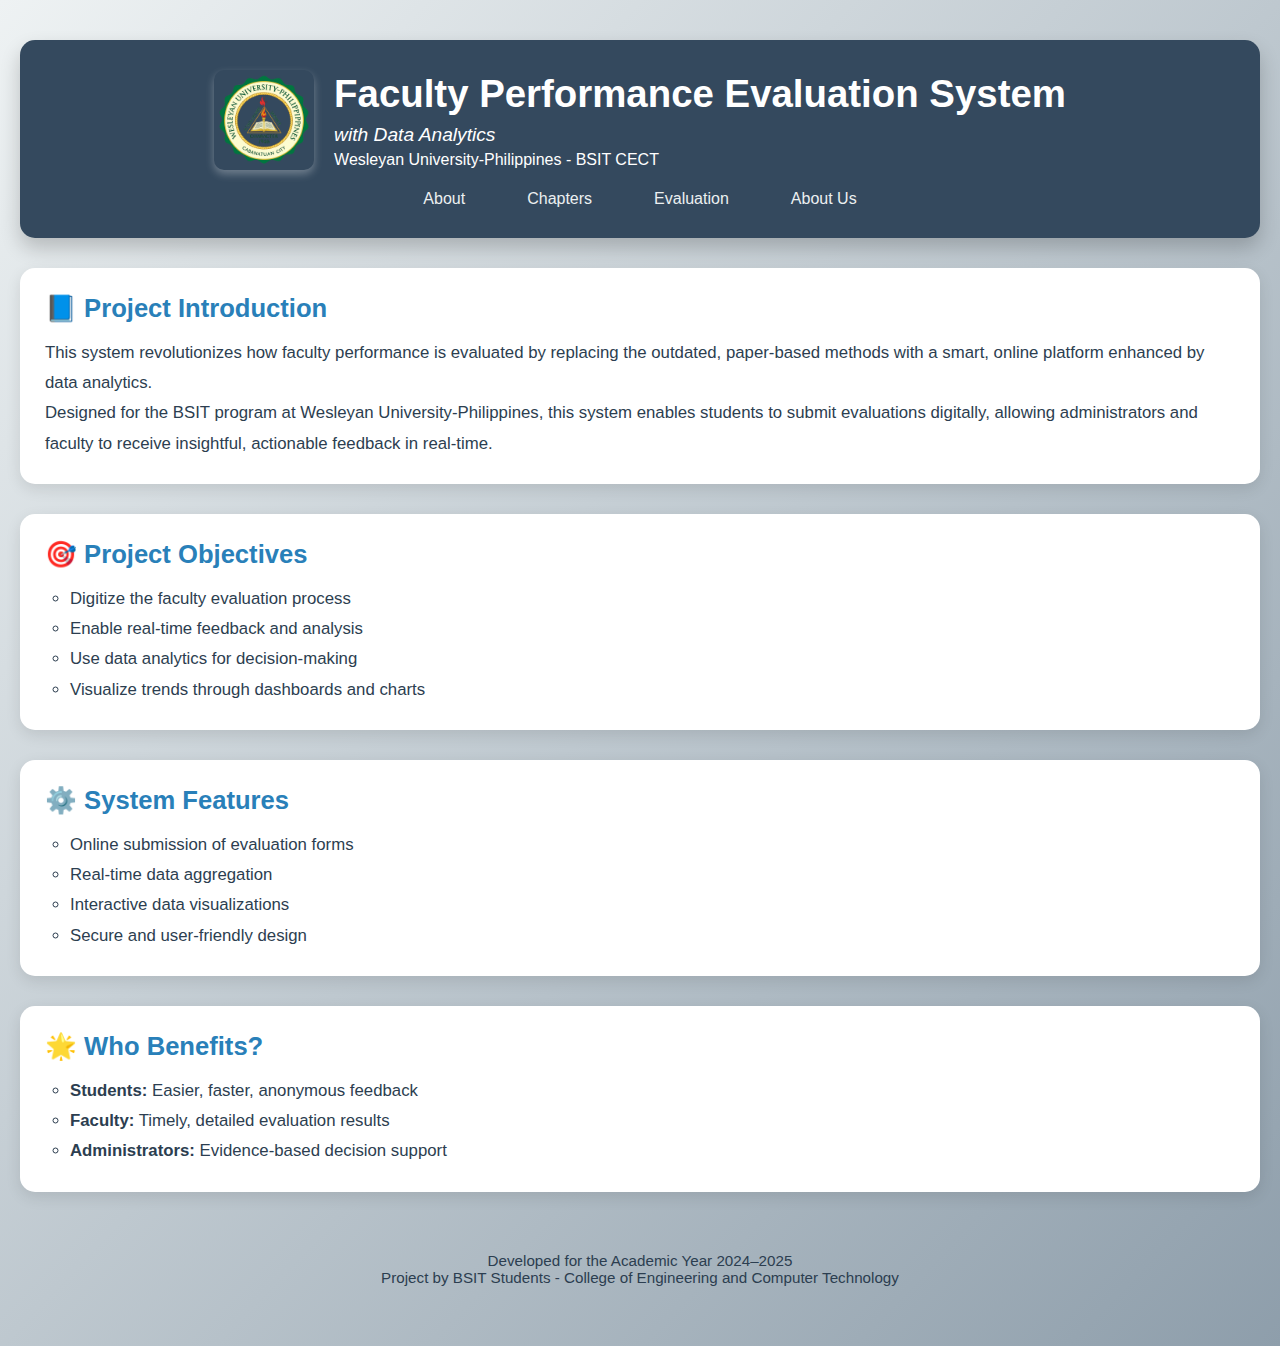
<file: index.html>
<!DOCTYPE html>
<html lang="en">
<head>
  <meta charset="UTF-8" />
  <meta name="viewport" content="width=device-width, initial-scale=1.0"/>
  <title>Faculty Evaluation System</title>
  <link rel="stylesheet" href="style.css"/>
</head>
<body>
  <header>
    <div class="header-container">
      <img src="logo.png" alt="WUP Logo" class="logo"/>
      <div class="header-text">
        <h1>Faculty Performance Evaluation System</h1>
        <p>with Data Analytics</p>
        <h2>Wesleyan University-Philippines - BSIT CECT</h2>
      </div>
    </div>
    <nav class="navbar">
      <ul>
        <li><a href="about.html">About</a></li>
        <li><a href="chapters.html">Chapters</a></li>
        <li><a href="evaluation.html">Evaluation</a></li>
        <li><a href="aboutus.html">About Us</a></li>
      </ul>
    </nav>
  </header>

  <section class="intro">
    <h3>📘 Project Introduction</h3>
    <p>
      This system revolutionizes how faculty performance is evaluated by replacing the outdated, paper-based methods with a smart, online platform enhanced by data analytics.
    </p>
    <p>
      Designed for the BSIT program at Wesleyan University-Philippines, this system enables students to submit evaluations digitally, allowing administrators and faculty to receive insightful, actionable feedback in real-time.
    </p>
  </section>

  <section class="objectives">
    <h3>🎯 Project Objectives</h3>
    <ul>
      <li>Digitize the faculty evaluation process</li>
      <li>Enable real-time feedback and analysis</li>
      <li>Use data analytics for decision-making</li>
      <li>Visualize trends through dashboards and charts</li>
    </ul>
  </section>

  <section class="features">
    <h3>⚙️ System Features</h3>
    <ul>
      <li>Online submission of evaluation forms</li>
      <li>Real-time data aggregation</li>
      <li>Interactive data visualizations</li>
      <li>Secure and user-friendly design</li>
    </ul>
  </section>


  <section class="impact">
    <h3>🌟 Who Benefits?</h3>
    <ul>
      <li><strong>Students:</strong> Easier, faster, anonymous feedback</li>
      <li><strong>Faculty:</strong> Timely, detailed evaluation results</li>
      <li><strong>Administrators:</strong> Evidence-based decision support</li>
    </ul>
  </section>

  <footer>
    <p>Developed for the Academic Year 2024–2025</p>
    <p>Project by BSIT Students - College of Engineering and Computer Technology</p>
  </footer>
</body>
</html>
</file>
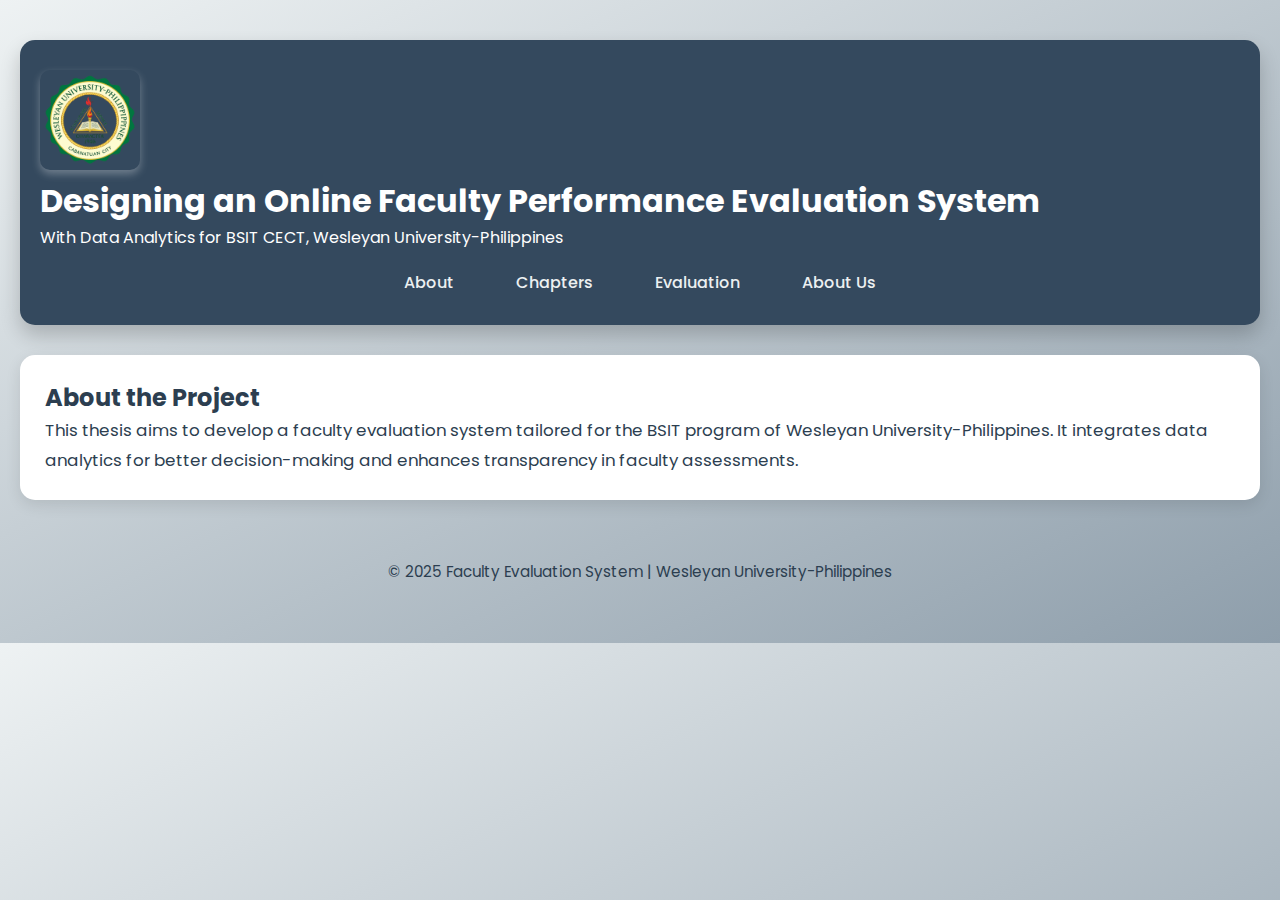
<file: about.html>
<!DOCTYPE html>
<html lang="en">
<head>
  <meta charset="UTF-8" />
  <meta name="viewport" content="width=device-width, initial-scale=1.0"/>
  <title>About the Project</title>
  <link rel="stylesheet" href="style.css" />
  <link href="https://fonts.googleapis.com/css2?family=Poppins&display=swap" rel="stylesheet">
</head>
<body>
  <header class="hero">
    <div class="container">
      <img src="logo.png" alt="WUP Logo" class="logo"/>
      <h1>Designing an Online Faculty Performance Evaluation System</h1>
      <p>With Data Analytics for BSIT CECT, Wesleyan University-Philippines</p>
    </div>
    <nav class="navbar">
      <ul>
        <li><a href="about.html">About</a></li>
        <li><a href="chapters.html">Chapters</a></li>
        <li><a href="evaluation.html">Evaluation</a></li>
        <li><a href="aboutus.html">About Us</a></li>
      </ul>
    </nav>
  </header>
  <main>

    <section class="section card">
      <div class="container">
        <h2>About the Project</h2>
        <p>This thesis aims to develop a faculty evaluation system tailored for the BSIT program of Wesleyan University-Philippines. It integrates data analytics for better decision-making and enhances transparency in faculty assessments.</p>
      </div>
    </section>

  </main>
  <footer>
    <div class="container">
      <p>&copy; 2025 Faculty Evaluation System | Wesleyan University-Philippines</p>
    </div>
  </footer>
</body>
</html>
</file>
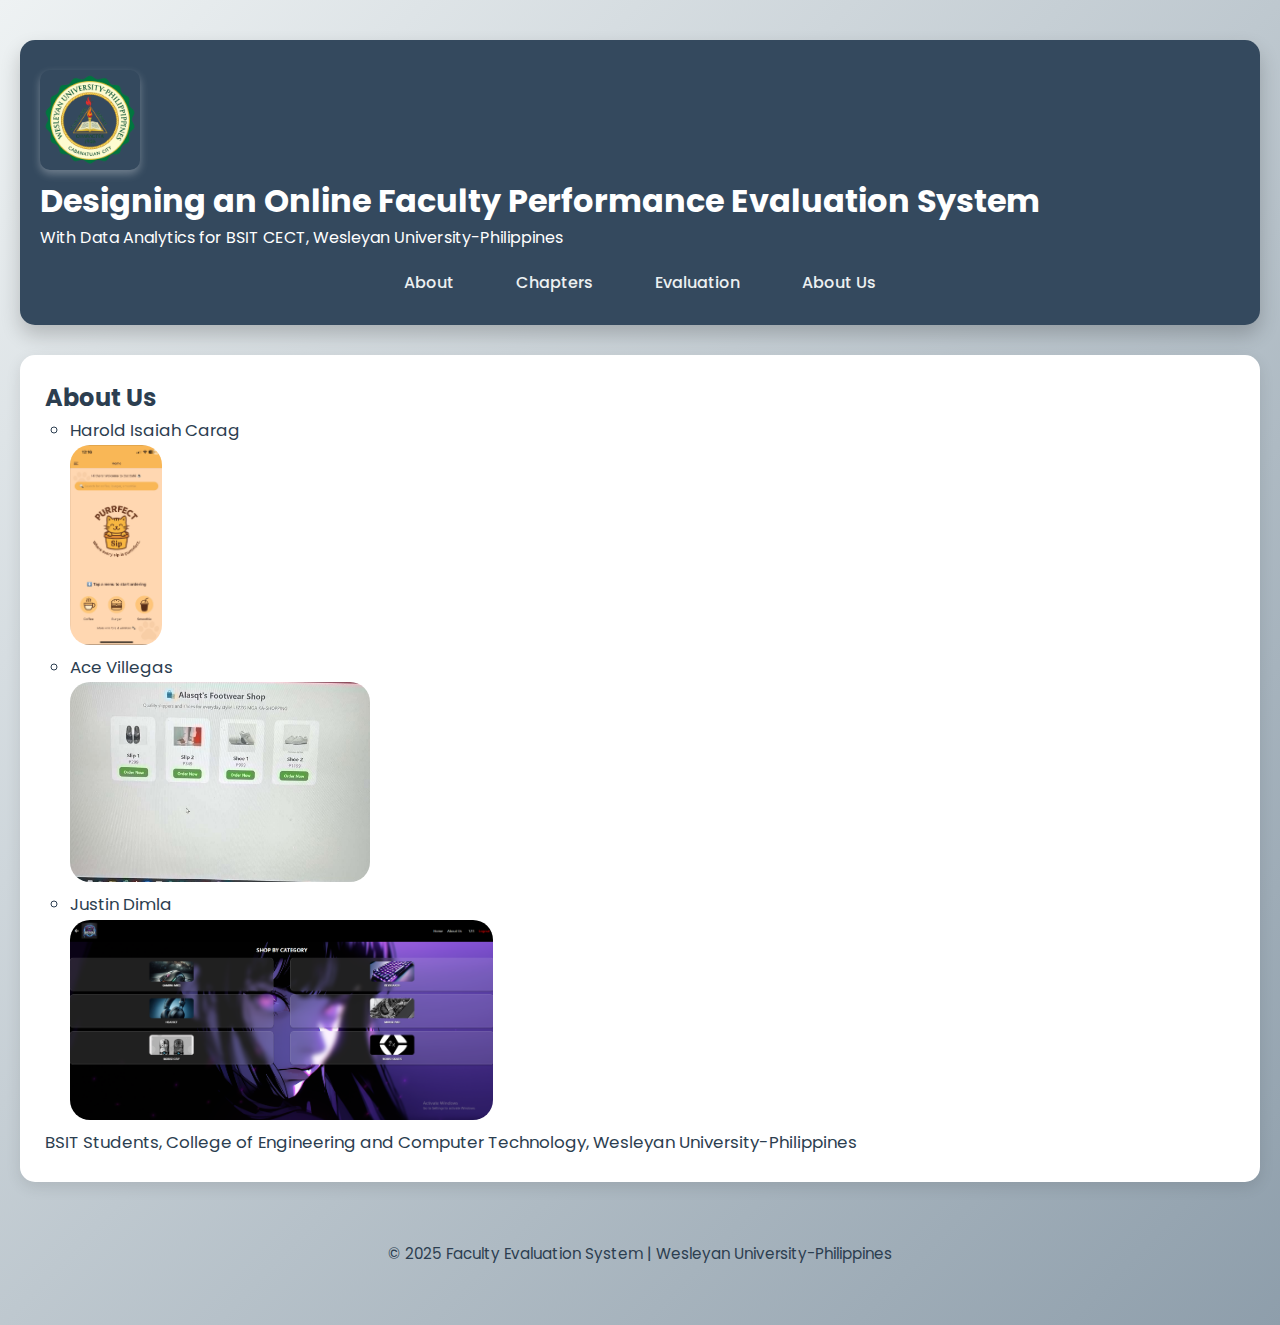
<file: aboutus.html>
<!DOCTYPE html>
<html lang="en">
<head>
  <meta charset="UTF-8" />
  <meta name="viewport" content="width=device-width, initial-scale=1.0"/>
  <title>About Us</title>
  <link rel="stylesheet" href="style.css" />
  <link href="https://fonts.googleapis.com/css2?family=Poppins&display=swap" rel="stylesheet">
</head>
<body>
  <header class="hero">
    <div class="container">
      <img src="logo.png" alt="WUP Logo" class="logo"/>
      <h1>Designing an Online Faculty Performance Evaluation System</h1>
      <p>With Data Analytics for BSIT CECT, Wesleyan University-Philippines</p>
    </div>
    <nav class="navbar">
      <ul>
        <li><a href="about.html">About</a></li>
        <li><a href="chapters.html">Chapters</a></li>
        <li><a href="evaluation.html">Evaluation</a></li>
        <li><a href="aboutus.html">About Us</a></li>
      </ul>
    </nav>
  </header>
  <main>

    <section class="section card">
      <div class="container">
        <h2>About Us</h2>
        <ul>
          <li>Harold Isaiah Carag</li>
          <img src="project2.png" alt="WUP Logo" class="project3"/>
          <li>Ace Villegas</li>
          <img src="project3.png" alt="WUP Logo" class="project4"/>
          <li>Justin Dimla</li>
          <img src="project.png" alt="WUP Logo" class="project1"/>
        </ul>
        <p>BSIT Students, College of Engineering and Computer Technology, Wesleyan University-Philippines</p>
      </div>
    </section>

  </main>
  <footer>
    <div class="container">
      <p>&copy; 2025 Faculty Evaluation System | Wesleyan University-Philippines</p>
    </div>
  </footer>
</body>
</html>
</file>
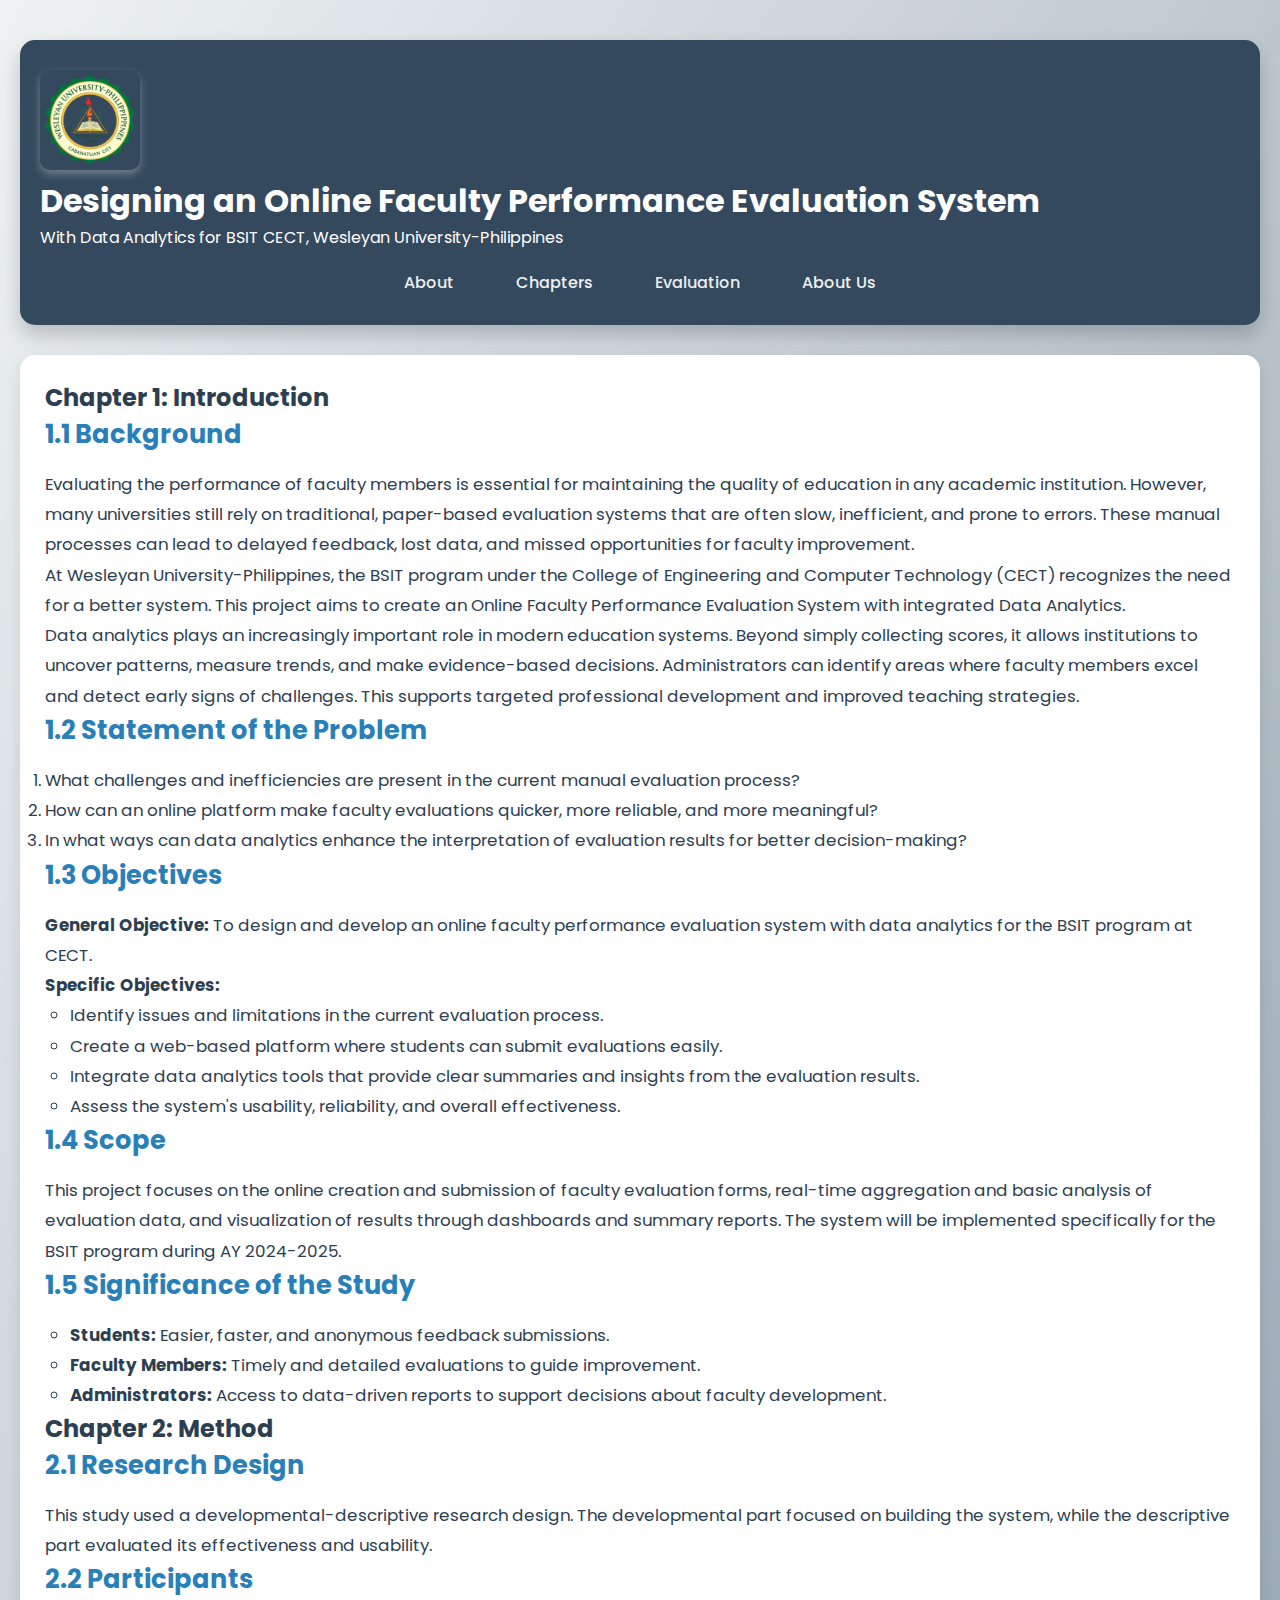
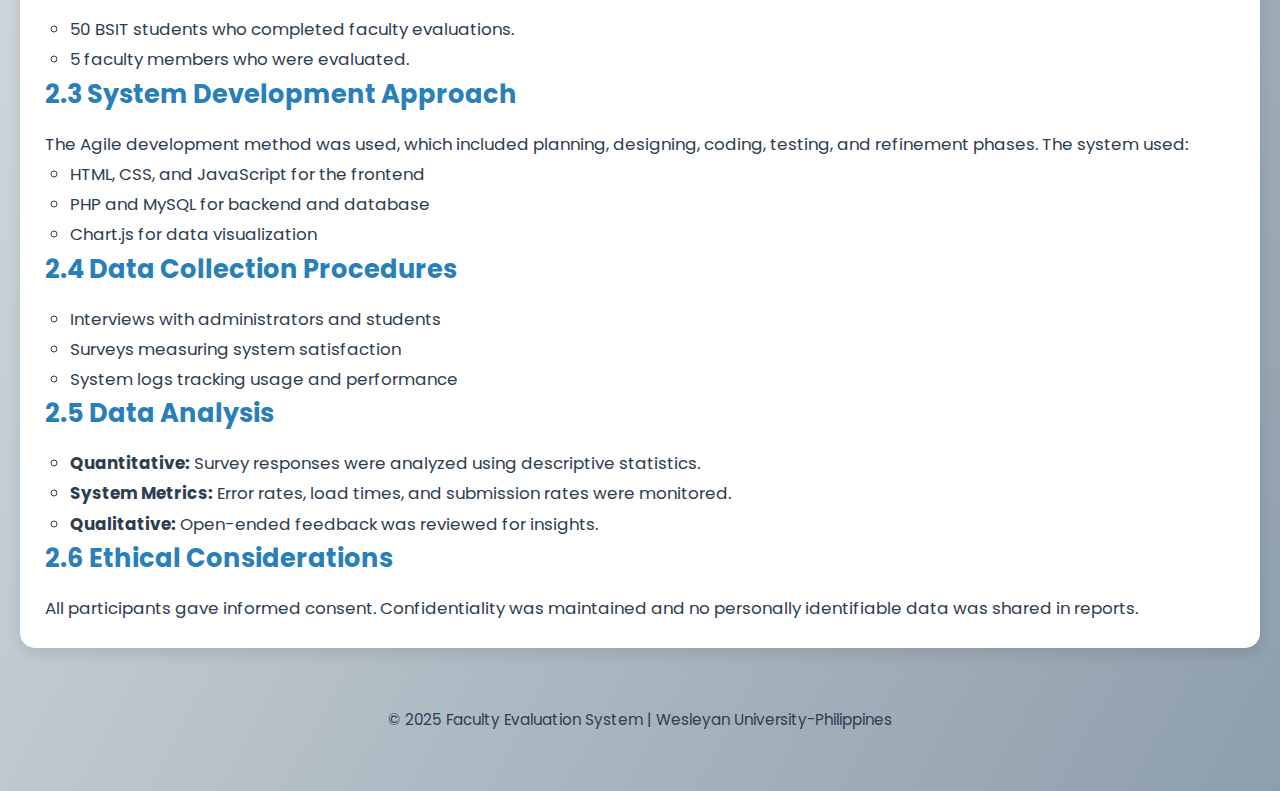
<file: chapters.html>
<!DOCTYPE html>
<html lang="en">
<head>
  <meta charset="UTF-8" />
  <meta name="viewport" content="width=device-width, initial-scale=1.0"/>
  <title>Chapters</title>
  <link rel="stylesheet" href="style.css" />
  <link href="https://fonts.googleapis.com/css2?family=Poppins&display=swap" rel="stylesheet">
</head>
<body>
  <header class="hero">
    <div class="container">
      <img src="logo.png" alt="WUP Logo" class="logo"/>
      <h1>Designing an Online Faculty Performance Evaluation System</h1>
      <p>With Data Analytics for BSIT CECT, Wesleyan University-Philippines</p>
    </div>
    <nav class="navbar">
      <ul>
        <li><a href="about.html">About</a></li>
        <li><a href="chapters.html">Chapters</a></li>
        <li><a href="evaluation.html">Evaluation</a></li>
        <li><a href="aboutus.html">About Us</a></li>
      </ul>
    </nav>
  </header>
  <main>

<section class="section card">
  <div class="container">
    <h2>Chapter 1: Introduction</h2>

    <h3>1.1 Background</h3>
    <p>Evaluating the performance of faculty members is essential for maintaining the quality of education in any academic institution. However, many universities still rely on traditional, paper-based evaluation systems that are often slow, inefficient, and prone to errors. These manual processes can lead to delayed feedback, lost data, and missed opportunities for faculty improvement.</p>
    <p>At Wesleyan University-Philippines, the BSIT program under the College of Engineering and Computer Technology (CECT) recognizes the need for a better system. This project aims to create an Online Faculty Performance Evaluation System with integrated Data Analytics.</p>
    <p>Data analytics plays an increasingly important role in modern education systems. Beyond simply collecting scores, it allows institutions to uncover patterns, measure trends, and make evidence-based decisions. Administrators can identify areas where faculty members excel and detect early signs of challenges. This supports targeted professional development and improved teaching strategies.</p>

    <h3>1.2 Statement of the Problem</h3>
    <ol>
      <li>What challenges and inefficiencies are present in the current manual evaluation process?</li>
      <li>How can an online platform make faculty evaluations quicker, more reliable, and more meaningful?</li>
      <li>In what ways can data analytics enhance the interpretation of evaluation results for better decision-making?</li>
    </ol>

    <h3>1.3 Objectives</h3>
    <p><strong>General Objective:</strong> To design and develop an online faculty performance evaluation system with data analytics for the BSIT program at CECT.</p>
    <p><strong>Specific Objectives:</strong></p>
    <ul>
      <li>Identify issues and limitations in the current evaluation process.</li>
      <li>Create a web-based platform where students can submit evaluations easily.</li>
      <li>Integrate data analytics tools that provide clear summaries and insights from the evaluation results.</li>
      <li>Assess the system's usability, reliability, and overall effectiveness.</li>
    </ul>

    <h3>1.4 Scope</h3>
    <p>This project focuses on the online creation and submission of faculty evaluation forms, real-time aggregation and basic analysis of evaluation data, and visualization of results through dashboards and summary reports. The system will be implemented specifically for the BSIT program during AY 2024-2025.</p>

    <h3>1.5 Significance of the Study</h3>
    <ul>
      <li><strong>Students:</strong> Easier, faster, and anonymous feedback submissions.</li>
      <li><strong>Faculty Members:</strong> Timely and detailed evaluations to guide improvement.</li>
      <li><strong>Administrators:</strong> Access to data-driven reports to support decisions about faculty development.</li>
    </ul>

    <h2>Chapter 2: Method</h2>

    <h3>2.1 Research Design</h3>
    <p>This study used a developmental-descriptive research design. The developmental part focused on building the system, while the descriptive part evaluated its effectiveness and usability.</p>

    <h3>2.2 Participants</h3>
    <ul>
      <li>50 BSIT students who completed faculty evaluations.</li>
      <li>5 faculty members who were evaluated.</li>
    </ul>

    <h3>2.3 System Development Approach</h3>
    <p>The Agile development method was used, which included planning, designing, coding, testing, and refinement phases. The system used:</p>
    <ul>
      <li>HTML, CSS, and JavaScript for the frontend</li>
      <li>PHP and MySQL for backend and database</li>
      <li>Chart.js for data visualization</li>
    </ul>

    <h3>2.4 Data Collection Procedures</h3>
    <ul>
      <li>Interviews with administrators and students</li>
      <li>Surveys measuring system satisfaction</li>
      <li>System logs tracking usage and performance</li>
    </ul>

    <h3>2.5 Data Analysis</h3>
    <ul>
      <li><strong>Quantitative:</strong> Survey responses were analyzed using descriptive statistics.</li>
      <li><strong>System Metrics:</strong> Error rates, load times, and submission rates were monitored.</li>
      <li><strong>Qualitative:</strong> Open-ended feedback was reviewed for insights.</li>
    </ul>

    <h3>2.6 Ethical Considerations</h3>
    <p>All participants gave informed consent. Confidentiality was maintained and no personally identifiable data was shared in reports.</p>
  </div>
</section>

  </main>
  <footer>
    <div class="container">
      <p>&copy; 2025 Faculty Evaluation System | Wesleyan University-Philippines</p>
    </div>
  </footer>
</body>
</html>
</file>
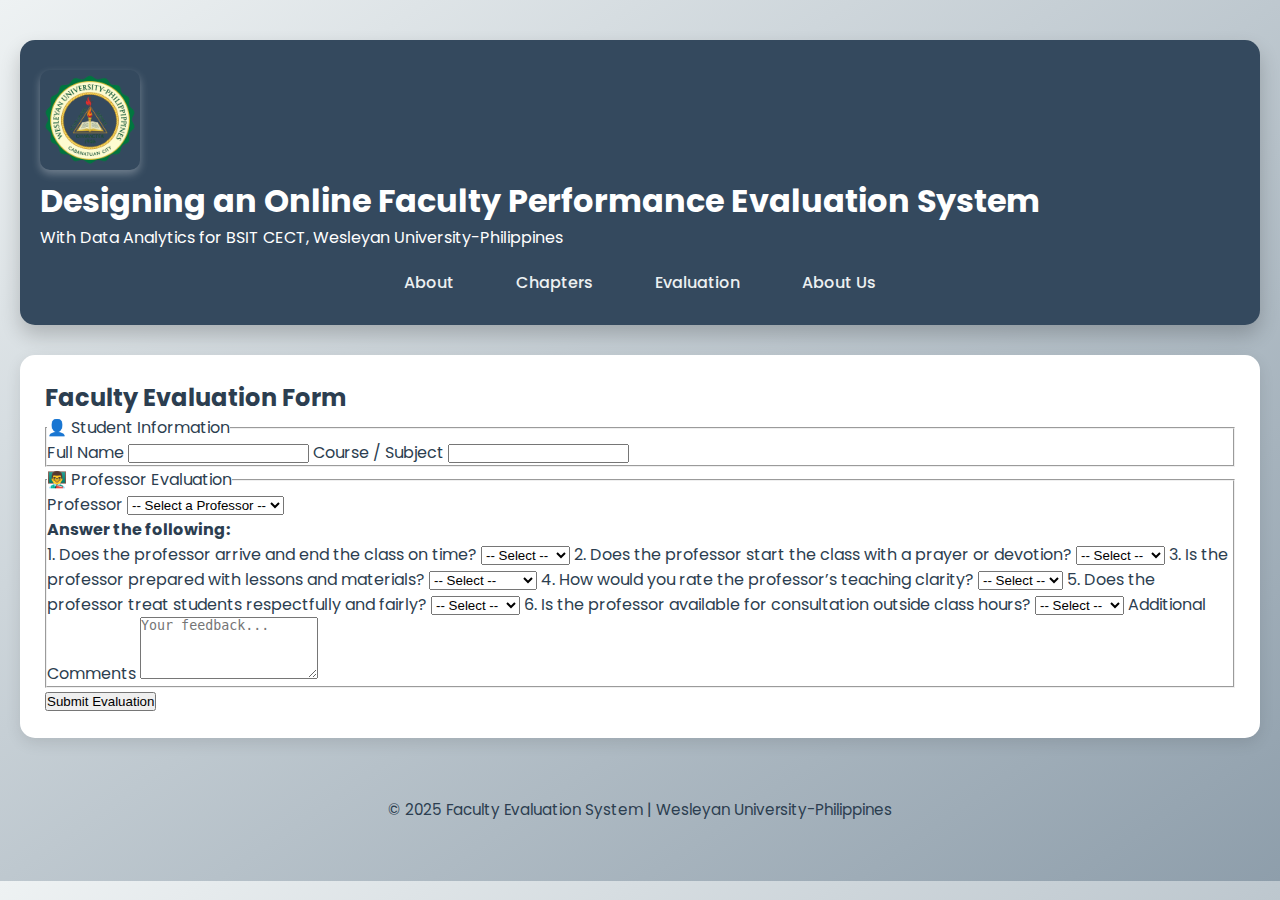
<file: evaluation.html>
<!DOCTYPE html>
<html lang="en">
<head>
  <meta charset="UTF-8" />
  <meta name="viewport" content="width=device-width, initial-scale=1.0"/>
  <title>Faculty Evaluation Form</title>
  <link rel="stylesheet" href="style.css" />
  <link href="https://fonts.googleapis.com/css2?family=Poppins&display=swap" rel="stylesheet">
</head>
<body>
  <header class="hero">
    <div class="container">
      <img src="logo.png" alt="WUP Logo" class="logo"/>
      <h1>Designing an Online Faculty Performance Evaluation System</h1>
      <p>With Data Analytics for BSIT CECT, Wesleyan University-Philippines</p>
    </div>
    <nav class="navbar">
      <ul>
        <li><a href="about.html">About</a></li>
        <li><a href="chapters.html">Chapters</a></li>
        <li><a href="evaluation.html">Evaluation</a></li>
        <li><a href="aboutus.html">About Us</a></li>
      </ul>
    </nav>
  </header>
  <main>

<section class="section card">
  <div class="container">
    <h2>Faculty Evaluation Form</h2>
    <form id="evaluationForm" class="evaluation-form">
      <fieldset>
        <legend>👤 Student Information</legend>
        <label for="studentName">Full Name</label>
        <input type="text" id="studentName" name="studentName" required />

        <label for="course">Course / Subject</label>
        <input type="text" id="course" name="course" required />
      </fieldset>

      <fieldset>
        <legend>👨‍🏫 Professor Evaluation</legend>
        <label for="professor">Professor</label>
        <select id="professor" name="professor" required>
          <option value="">-- Select a Professor --</option>
          <option>Prof. Santos</option>
          <option>Prof. Dela Cruz</option>
          <option>Prof. Villanueva</option>
        </select>

        <h4>Answer the following:</h4>
        <label>1. Does the professor arrive and end the class on time?</label>
        <select name="timeliness" required>
          <option value="">-- Select --</option>
          <option>Always</option>
          <option>Often</option>
          <option>Sometimes</option>
          <option>Never</option>
        </select>

        <label>2. Does the professor start the class with a prayer or devotion?</label>
        <select name="prayerStart" required>
          <option value="">-- Select --</option>
          <option>Always</option>
          <option>Often</option>
          <option>Sometimes</option>
          <option>Never</option>
        </select>

        <label>3. Is the professor prepared with lessons and materials?</label>
        <select name="preparedness" required>
          <option value="">-- Select --</option>
          <option>Very Prepared</option>
          <option>Prepared</option>
          <option>Unprepared</option>
        </select>

        <label>4. How would you rate the professor’s teaching clarity?</label>
        <select name="clarity" required>
          <option value="">-- Select --</option>
          <option>Excellent</option>
          <option>Good</option>
          <option>Fair</option>
          <option>Poor</option>
        </select>

        <label>5. Does the professor treat students respectfully and fairly?</label>
        <select name="respect" required>
          <option value="">-- Select --</option>
          <option>Always</option>
          <option>Often</option>
          <option>Sometimes</option>
          <option>Never</option>
        </select>

        <label>6. Is the professor available for consultation outside class hours?</label>
        <select name="availability" required>
          <option value="">-- Select --</option>
          <option>Always</option>
          <option>Sometimes</option>
          <option>Rarely</option>
          <option>Never</option>
        </select>

        <label>Additional Comments</label>
        <textarea name="comments" rows="4" placeholder="Your feedback..."></textarea>
      </fieldset>

      <button type="submit" class="btn">Submit Evaluation</button>
      <p id="thankYouMsg" style="display:none; color:green; margin-top:15px;">✅ Thank you for your feedback!</p>
    </form>
  </div>
</section>
<script>
  document.getElementById("evaluationForm").addEventListener("submit", function (e) {
    e.preventDefault();
    document.getElementById("thankYouMsg").style.display = "block";
    this.reset();
    window.scrollTo({ top: 0, behavior: "smooth" });
  });
</script>

  </main>
  <footer>
    <div class="container">
      <p>&copy; 2025 Faculty Evaluation System | Wesleyan University-Philippines</p>
    </div>
  </footer>
</body>
</html>
</file>
<file: style.css>
* {
  margin: 0;
  padding: 0;
  box-sizing: border-box;
}

body {
  font-family: 'Poppins', sans-serif;
  background: linear-gradient(to bottom right, #eef2f3, #8e9eab);
  color: #2c3e50;
  padding: 40px 20px;
}

header {
  background: #34495e;
  color: white;
  border-radius: 15px;
  box-shadow: 0 10px 20px rgba(0, 0, 0, 0.2);
  margin-bottom: 30px;
  padding: 30px 20px;
}

.header-container {
  display: flex;
  align-items: center;
  justify-content: center;
  flex-wrap: wrap;
  gap: 20px;
  text-align: left;
}

.logo {
  width: 100px;
  height: 100px;
  object-fit: contain;
  border-radius: 10px;
  box-shadow: 0 4px 8px rgba(255, 255, 255, 0.3);
}

.project1{
  width: 700;
  height: 200px;
  object-fit: contain;
  border-radius: 20px;
  box-shadow: 0 4px 8px rgba(255, 255, 255, 0.3);
}

.project4{
  width: 700;
  height: 200px;
  object-fit: contain;
  border-radius: 20px;
  box-shadow: 0 4px 8px rgba(255, 255, 255, 0.3);
}


.project3{
  width: 700;
  height: 200px;
  object-fit: contain;
  border-radius: 20px;
  box-shadow: 0 4px 8px rgba(255, 255, 255, 0.3);
}

.header-text h1 {
  font-size: 2.4rem;
  margin-bottom: 8px;
}

.header-text p {
  font-size: 1.2rem;
  font-style: italic;
  margin-bottom: 5px;
}

.header-text h2 {
  font-size: 1rem;
  font-weight: 400;
}


.navbar {
  margin-top: 20px;
  text-align: center;
}

.navbar ul {
  list-style: none;
  display: inline-flex;
  gap: 30px;
  flex-wrap: wrap;
  padding: 0;
}

.navbar a {
  text-decoration: none;
  color: #ecf0f1;
  font-weight: 500;
  padding: 8px 16px;
  transition: background 0.3s, color 0.3s;
  border-radius: 8px;
}

.navbar a:hover {
  background: #2980b9;
  color: #fff;
}


section {
  background-color: #ffffff;
  padding: 25px;
  margin-bottom: 30px;
  border-radius: 15px;
  box-shadow: 0 5px 15px rgba(0, 0, 0, 0.1);
  transition: transform 0.3s ease;
}

section:hover {
  transform: scale(1.02);
}

section h3 {
  font-size: 1.6rem;
  color: #2980b9;
  margin-bottom: 15px;
}

section p,
section li {
  font-size: 1.05rem;
  line-height: 1.8;
}

ul {
  list-style: circle;
  padding-left: 25px;
}


footer {
  text-align: center;
  font-size: 0.95rem;
  color: #2c3e50;
  margin-top: 40px;
  padding: 20px;
}
</file>
